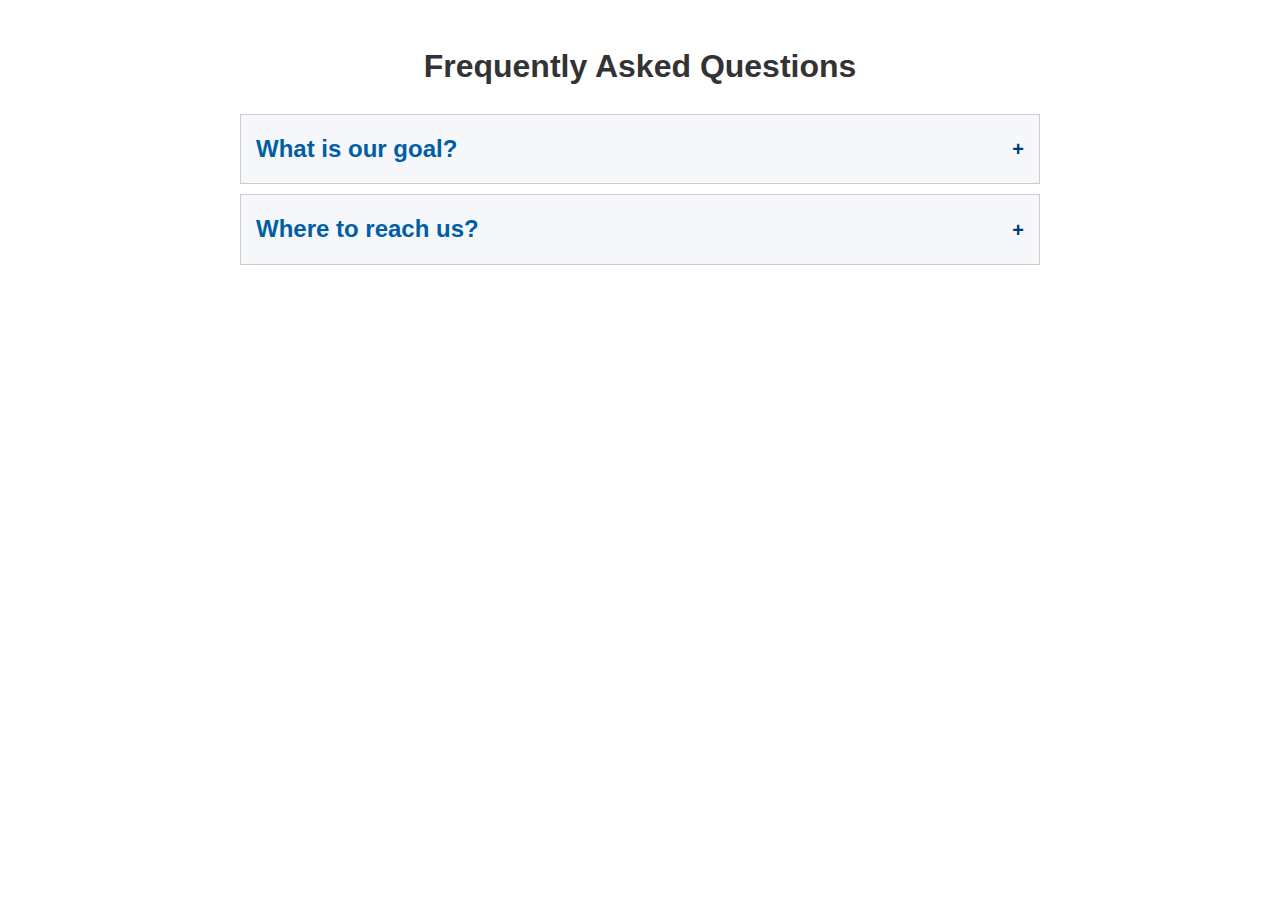
<file: FAQ.html>
<!DOCTYPE html>
<html lang="en">
<head>
    <meta charset="UTF-8">
    <meta name="viewport" content="width=device-width, initial-scale=1.0">
    <title>Simple FAQ Section</title>
    <style>
        body {
            font-family: Arial, sans-serif;
            max-width: 800px;
            margin: 0 auto;
            padding: 20px;
            line-height: 1.6;
        }
        h1 {
            text-align: center;
            color: #333;
        }
        .faq-container {
            margin-top: 20px;
        }
        .faq-item {
            border: 1px solid #ccc;
            margin-bottom: 10px;
            background-color: #f5f7fa; /* Lighter block background */
            position: relative;
        }
        .faq-question {
            padding: 15px;
            cursor: pointer;
            margin: 0;
            font-weight: bold;
            color: #005ea6; /* Darker text for contrast */
            display: flex;
            justify-content: space-between;
            align-items: center;
        }
        .faq-question:hover {
            background-color: #eef1f5; /* Slightly darker on hover */
        }
        .faq-question::after {
            content: '+';
            font-size: 20px;
            color: #003d73; /* Darker plus sign */
            font-weight: bold;
        }
        .faq-answer {
            padding: 0 15px;
            max-height: 0;
            overflow: hidden;
            transition: max-height 0.3s ease-out;
            background-color: #fff;
        }
        .faq-answer.active {
            max-height: 200px; /* Adjust based on content length */
            padding: 15px;
        }
        a {
            color: #005ea6;
            text-decoration: none;
        }
        a:hover {
            text-decoration: underline;
        }
    </style>
</head>
<body>
    <h1>Frequently Asked Questions</h1>
    <div class="faq-container">
        <div class="faq-item">
            <h2 class="faq-question">What is our goal?</h2>
            <div class="faq-answer">
                The EnHands student club aims to develop affordable upper limb prostheses (hand prostheses) for the developing world. We plan to develop a prototype and work together with organisations such as the Naya Qadam Trust, who have experience in providing amputees with low-cost leg prostheses, to help with getting the prostheses to people who need them.
            </div>
        </div>
        <div class="faq-item">
            <h2 class="faq-question">Where to reach us?</h2>
            <div class="faq-answer">
                Please reach out to us at info@enhands.de.
            </div>
        </div>
    </div>

    <script>
        // JavaScript for accordion toggle
        const questions = document.querySelectorAll('.faq-question');
        questions.forEach(question => {
            question.addEventListener('click', () => {
                const answer = question.nextElementSibling;
                answer.classList.toggle('active');
            });
        });
    </script>
</body>
</html>
</file>
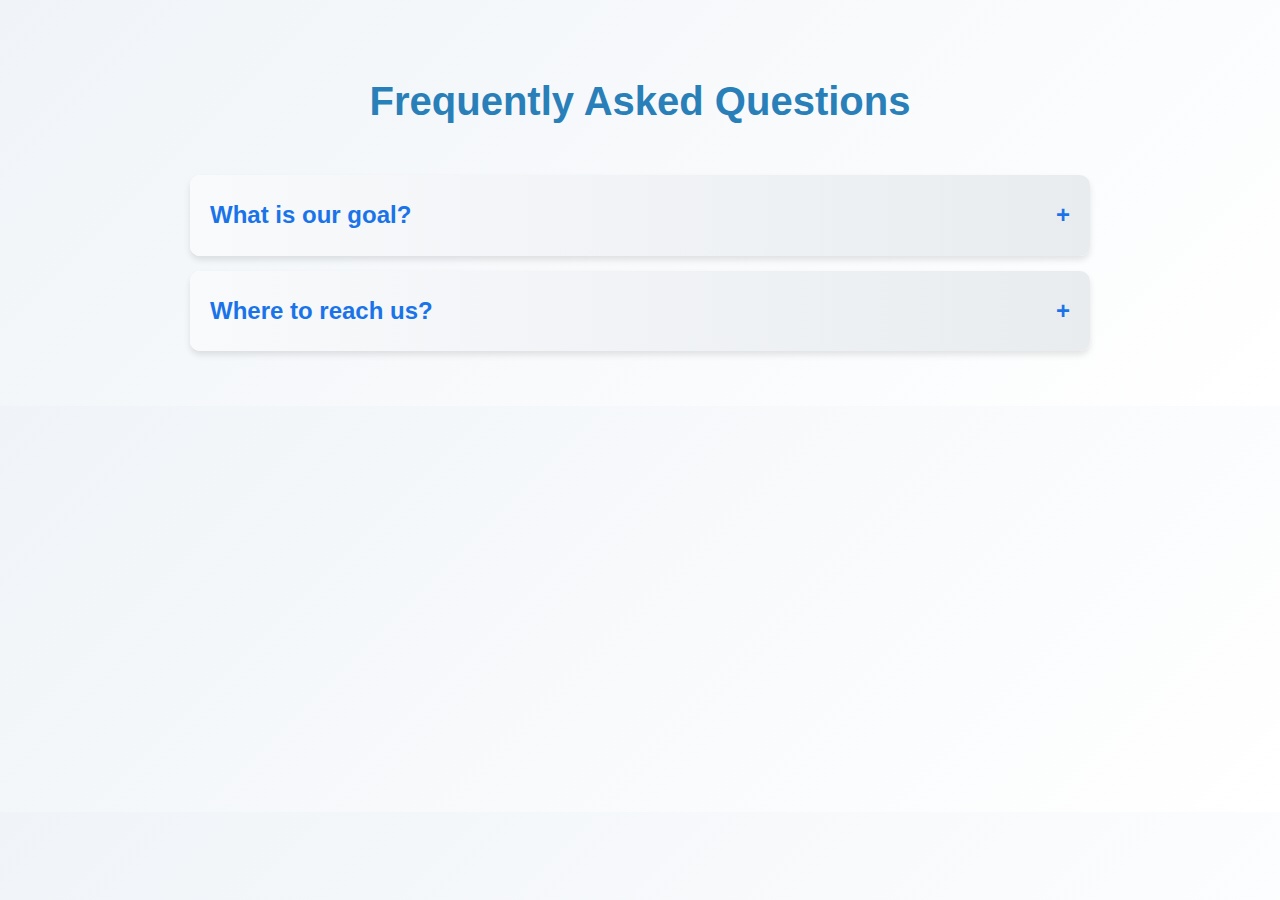
<file: FAQ2.html>
<!DOCTYPE html>
<html lang="en">
<head>
    <meta charset="UTF-8">
    <meta name="viewport" content="width=device-width, initial-scale=1.0">
    <title>Simple FAQ Section</title>
    <style>
        body {
            font-family: 'Segoe UI', Arial, sans-serif;
            max-width: 900px;
            margin: 0 auto;
            padding: 40px 20px;
            line-height: 1.7;
            background: linear-gradient(135deg, #f0f4f8 0%, #ffffff 100%);
        }
        h1 {
            text-align: center;
            color: #2980b9; /* Updated color */
            font-size: 2.5em; /* Same size */
            font-weight: 700; /* Bolder */
            margin-bottom: 40px; /* Same spacing */
            animation: fadeIn 1.5s ease-in-out; /* Added animation */
        }
        /* Define the fadeIn animation */
        @keyframes fadeIn {
            0% { opacity: 0; transform: translateY(-20px); }
            100% { opacity: 1; transform: translateY(0); }
        }
        .faq-container {
            margin-top: 20px;
        }
        .faq-item {
            border: none;
            margin-bottom: 15px;
            background-color: #ffffff;
            border-radius: 10px;
            box-shadow: 0 4px 6px rgba(0, 0, 0, 0.1);
            transition: transform 0.2s ease, box-shadow 0.2s ease;
        }
        .faq-item:hover {
            transform: translateY(-5px);
            box-shadow: 0 6px 12px rgba(0, 0, 0, 0.15);
        }
        .faq-question {
            padding: 20px;
            cursor: pointer;
            margin: 0;
            font-weight: 600;
            color: #1a73e8;
            display: flex;
            justify-content: space-between;
            align-items: center;
            border-radius: 10px;
            background: linear-gradient(to right, #f8fafc, #e9ecef);
        }
        .faq-question:hover {
            background: linear-gradient(to right, #eef2f7, #dfe4ea);
        }
        .faq-question::after {
            content: '+';
            font-size: 24px;
            color: #1a73e8;
            font-weight: bold;
            transition: transform 0.3s ease;
        }
        .faq-question.active::after {
            content: '−';
            transform: rotate(180deg);
        }
        .faq-answer {
            padding: 0 20px;
            max-height: 0;
            overflow: hidden;
            transition: max-height 0.4s ease-out, padding 0.2s ease-out;
            background-color: #fff;
            border-radius: 0 0 10px 10px;
            color: #34495e;
        }
        .faq-answer.active {
            max-height: 250px; /* Increased for more content flexibility */
            padding: 20px;
            border-top: 1px solid #e9ecef;
        }
        a {
            color: #1a73e8;
            text-decoration: none;
            font-weight: 500;
            transition: color 0.2s ease;
        }
        a:hover {
            color: #0d47a1;
            text-decoration: underline;
        }
    </style>
</head>
<body>
    <!-- The h1 will now use the new styling with animation -->
    <h1>Frequently Asked Questions</h1>
    <div class="faq-container">
        <div class="faq-item">
            <h2 class="faq-question">What is our goal?</h2>
            <div class="faq-answer">
                The EnHands student club aims to develop affordable upper limb prostheses (hand prostheses) for the developing world. We plan to develop a prototype and work together with organizations such as the <a href="#">Naya Qadam Trust</a>, who have experience in providing amputees with low-cost leg prostheses, to help with getting the prostheses to people who need them.
            </div>
        </div>
        <div class="faq-item">
            <h2 class="faq-question">Where to reach us?</h2>
            <div class="faq-answer">
                Please reach out to us at <a href="mailto:info@enhands.de">info@enhands.de</a>.
            </div>
        </div>
    </div>

    <script>
        const questions = document.querySelectorAll('.faq-question');
        questions.forEach(question => {
            question.addEventListener('click', () => {
                const answer = question.nextElementSibling;
                const isActive = answer.classList.contains('active');

                // Close all other answers
                document.querySelectorAll('.faq-answer').forEach(ans => {
                    if (ans !== answer) {
                        ans.classList.remove('active');
                        ans.previousElementSibling.classList.remove('active');
                    }
                });

                // Toggle current answer
                answer.classList.toggle('active');
                question.classList.toggle('active');
            });
        });
    </script>
</body>
</html>
</file>
